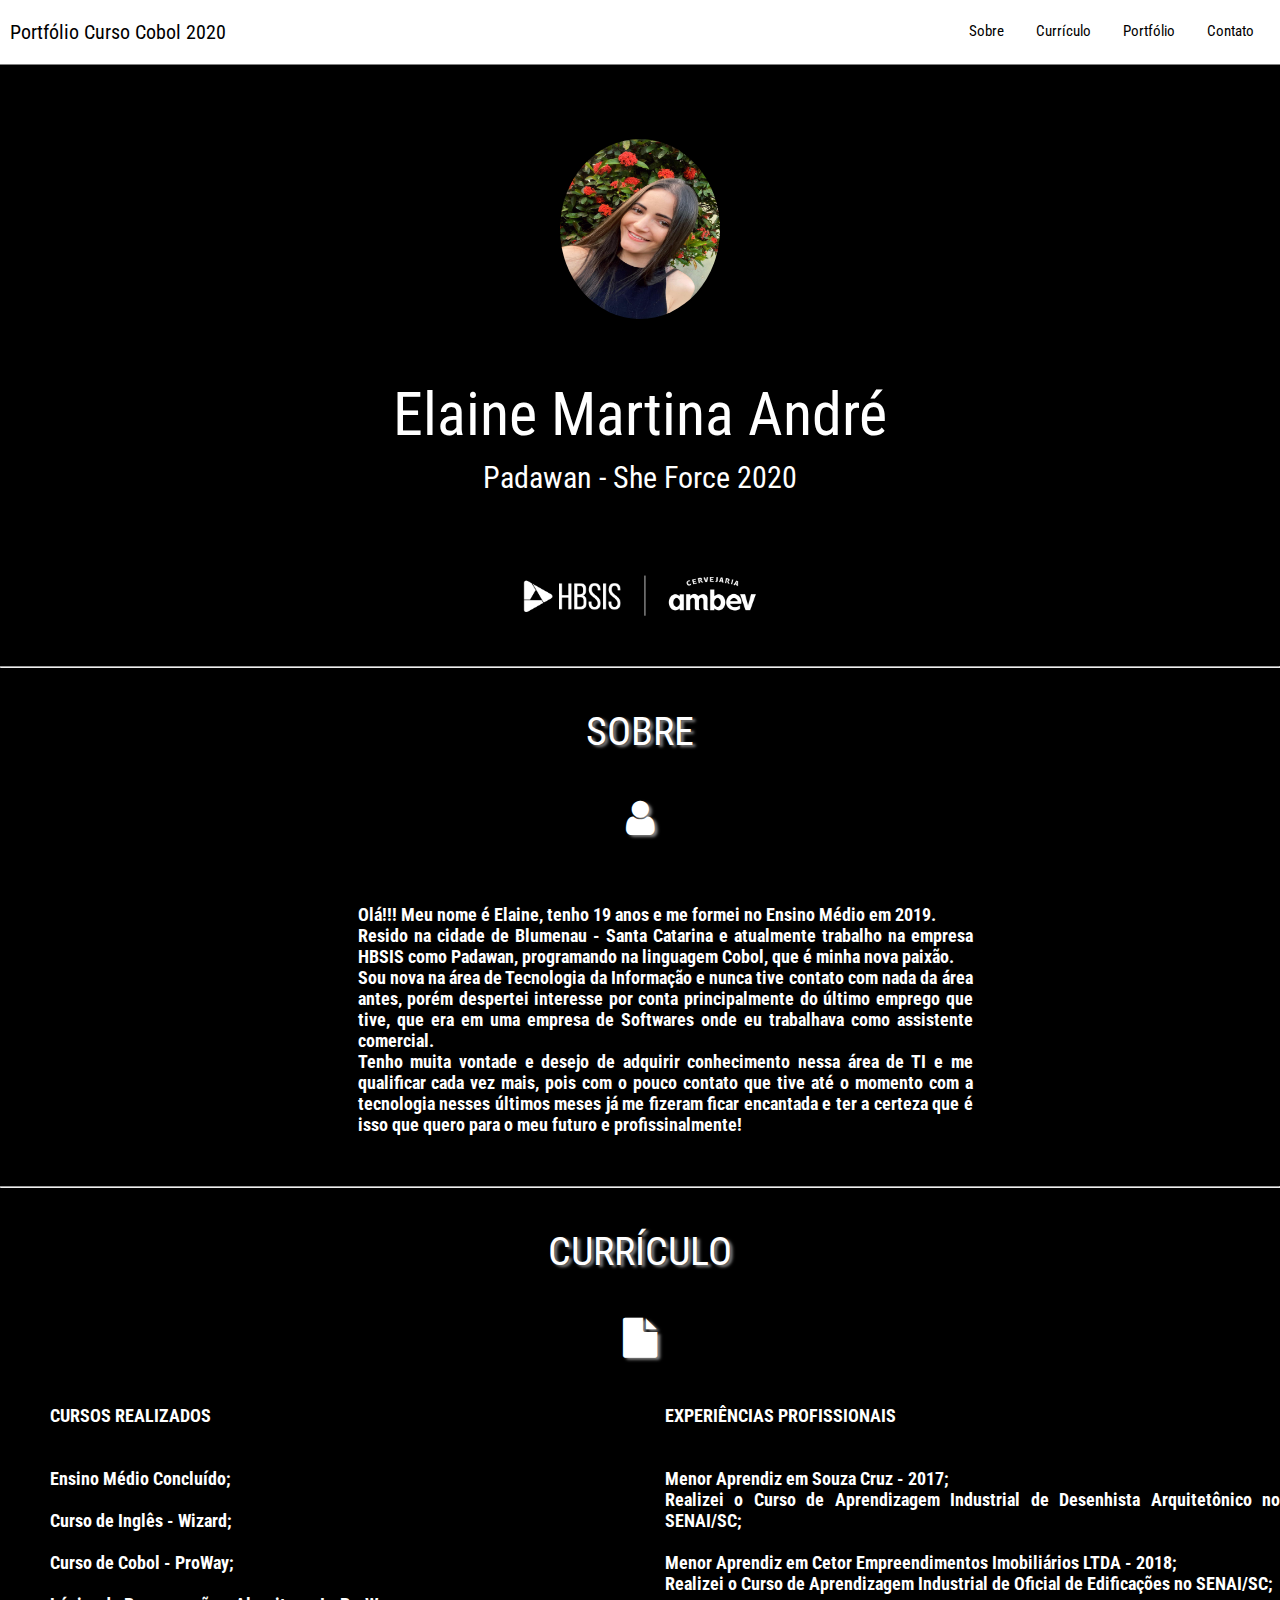
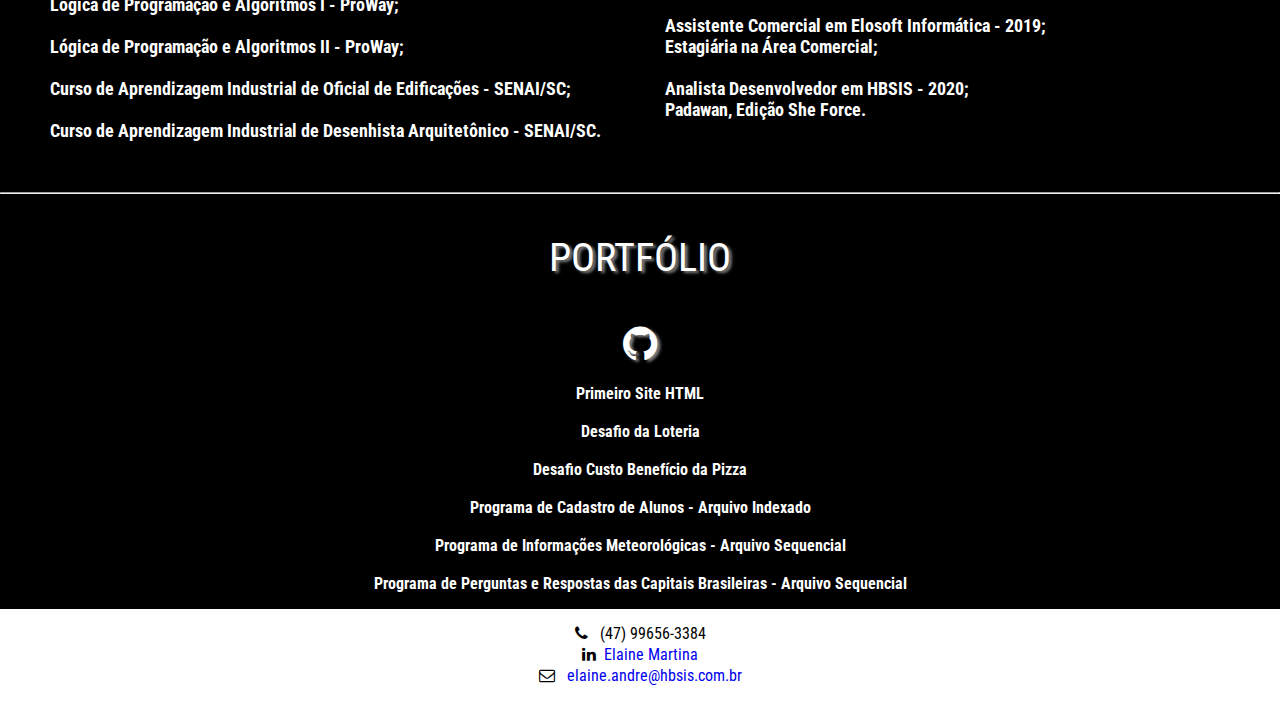
<file: index.html>
<!DOCTYPE html>
<html lang="en">

<head>
  <meta charset="UTF-8" />
  <title>Portfólio Elaine</title>
  <link href="https://stackpath.bootstrapcdn.com/font-awesome/4.7.0/css/font-awesome.min.css" rel="stylesheet" integrity="sha384-wvfXpqpZZVQGK6TAh5PVlGOfQNHSoD2xbE+QkPxCAFlNEevoEH3Sl0sibVcOQVnN" crossorigin="anonymous">
  <link href="https://fonts.googleapis.com/css2?family=Roboto+Condensed:wght@300&display=swap" rel="stylesheet">
  <link rel="stylesheet" href="CSS/style.css" />
</head>

<body>
  <header>
    <nav>
      <div id="title">
        <p>Portfólio Curso Cobol 2020</p>
      </div>
      <div id="subtitle">
        <a href="#sobre">Sobre</a>
        <a href="#curriculo">Currículo</a>
        <a href="#portfolio">Portfólio</a>
        <a href="#contato">Contato</a>
      </div>
    </nav>
  </header>

  <main>
    <div id="photo">
      <img class="img" src="img/elaine.jpeg" alt="Elaine">
    </div>

    <div> 
      <p class="introduction">Elaine Martina André</p>
      <p class="introduction-2">Padawan - She Force 2020</p>
    </div>

    <div id="photo">
      <img class="logoHb" src="img/hbsis.png" alt="Hbsis" width="250px">
    </div>

    <hr>
    <section id="sobre">
        <div class="sobre-title">
          <p class="titles">Sobre</p>
          <i class="fa fa-user" aria-hidden="true"></i>
        </div>
      <br>
      <div class="sobre-intro">
        <p class="sobre-texto">
          <b>
            Olá!!! Meu nome é Elaine, tenho 19 anos e me formei no Ensino Médio em 2019. <br>
            Resido na cidade de Blumenau - Santa Catarina e atualmente trabalho na empresa HBSIS como Padawan, programando na linguagem Cobol, que é minha nova paixão. <br>
            Sou nova na área de Tecnologia da Informação e nunca tive contato com nada da área antes, porém despertei interesse por conta principalmente do último emprego que tive, que era em uma empresa de Softwares onde eu trabalhava como assistente comercial. <br>         
            Tenho muita vontade e desejo de adquirir conhecimento nessa área de TI e me qualificar cada vez mais, pois com o pouco contato que tive até o momento com a tecnologia nesses últimos meses já me fizeram ficar encantada e ter a certeza que é isso que quero para o meu futuro e profissinalmente!
          </b>
        </p>
      </div>

    </section>
    <hr>
    <section id="curriculo">
      <div class="sobre-title">
        <p class="titles">Currículo</p>
        <i class="fa fa-file" aria-hidden="true"></i>
      </div>
      <div class="sobre-intro">
        <p class="sobre-texto">
          <b>
            CURSOS REALIZADOS
            <br>
            <br>
            <br>
            Ensino Médio Concluído; <br>
            <br>
            Curso de Inglês - Wizard; <br>
            <br>
            Curso de Cobol - ProWay; <br>
            <br>
            Lógica de Programação e Algoritmos I - ProWay; <br>
            <br>
            Lógica de Programação e Algoritmos II - ProWay; <br>
            <br>
            Curso de Aprendizagem Industrial de Oficial de Edificações - SENAI/SC; <br>
            <br>
            Curso de Aprendizagem Industrial de Desenhista Arquitetônico - SENAI/SC. 
          </b>
        </p>

        <p class="sobre-texto">        
          <b>
            EXPERIÊNCIAS PROFISSIONAIS
            <br>
            <br>
            <br>
            Menor Aprendiz em Souza Cruz - 2017; <br>
            Realizei o Curso de Aprendizagem Industrial de Desenhista Arquitetônico no SENAI/SC; <br>
            <br>
            Menor Aprendiz em Cetor Empreendimentos Imobiliários LTDA - 2018; <br>
            Realizei o Curso de Aprendizagem Industrial de Oficial de Edificações no SENAI/SC; <br>
            <br>
            Assistente Comercial em Elosoft Informática - 2019; <br>
            Estagiária na Área Comercial; <br>
            <br>
            Analista Desenvolvedor em HBSIS - 2020; <br>
            Padawan, Edição She Force. <br>
            <br>
         </b>
        </p>
      </div>
    </section>
    <hr>
    <section id="portfolio">
      <div class="sobre-title">
        <p class='titles'>Portfólio</p>
        <i class="fa fa-github" aria-hidden="true"></i>
      </div>
      <div class="sobre-intro2">
        <p class="">
          <b>          
            <a class="link-git" href="https://github.com/elainemartina/primeirosite" target="_blank">Primeiro Site HTML</a><br>
            <br>
            <a class="link-git" href="https://github.com/elainemartina/Desafio-loteria" target="_blank">Desafio da Loteria</a><br> 
            <br>  
            <a class="link-git" href="https://github.com/elainemartina/desafiopizza" target="_blank">Desafio Custo Benefício da Pizza</a><br>
            <br>
            <a class="link-git" href="https://github.com/elainemartina/Lista11-exercicio3-indexado" target="_blank">Programa de Cadastro de Alunos - Arquivo Indexado</a><br> 
            <br>
            <a class="link-git" href="https://github.com/elainemartina/Lista11-exercicio1-v2-sequencial" target="_blank">Programa de Informações Meteorológicas - Arquivo Sequencial</a><br>
            <br>
            <a class="link-git" href="https://github.com/elainemartina/Lista16-exercicio2-sequencial" target="_blank">Programa de Perguntas e Respostas das Capitais Brasileiras - Arquivo Sequencial</a><br>   
          </b>
        </p>
      </div>  
    </section>

  </main>

  <footer class="footer">
    <section id="contato">
        <div class="footer-item"><i class="fa fa-phone" aria-hidden="true"></i> &nbsp; (47) 99656-3384</div>
        <div  class="footer-item"><i class="fa fa-linkedin" aria-hidden="true"></i> &nbsp;<a href="https://www.linkedin.com/in/elaine-martina-andr%C3%A9-12169617a/">Elaine Martina</a></div>
        <div  class="footer-item"><i class="fa fa-envelope-o" aria-hidden="true"></i> &nbsp; <a href="mailto:elaine.andre@hbsis.com.br">elaine.andre@hbsis.com.br</a></div>
    </section>
  </footer>
</body>

</html>
</file>
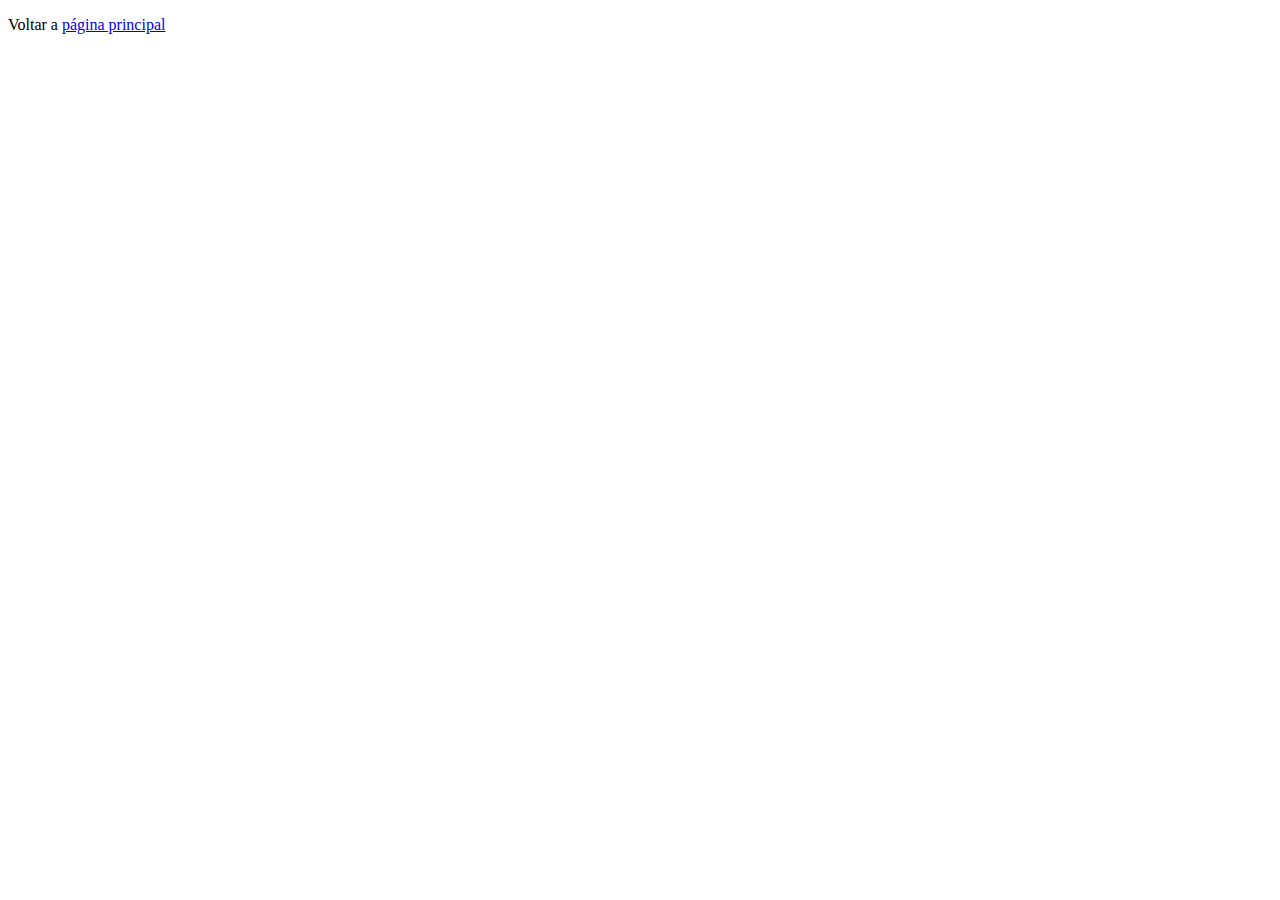
<file: pagina/css.html>
<!DOCTYPE html>
<html lang="en">
<head>
   <meta charset="UTF-8">
   <meta name="viewport" content="width=device-width, initial-scale=1.0">
   <title>CSS</title>
</head>
<body>
   <p>
      Voltar a <a href="../index.html">página principal</a>
   </p>
</body>
</html>
</file>
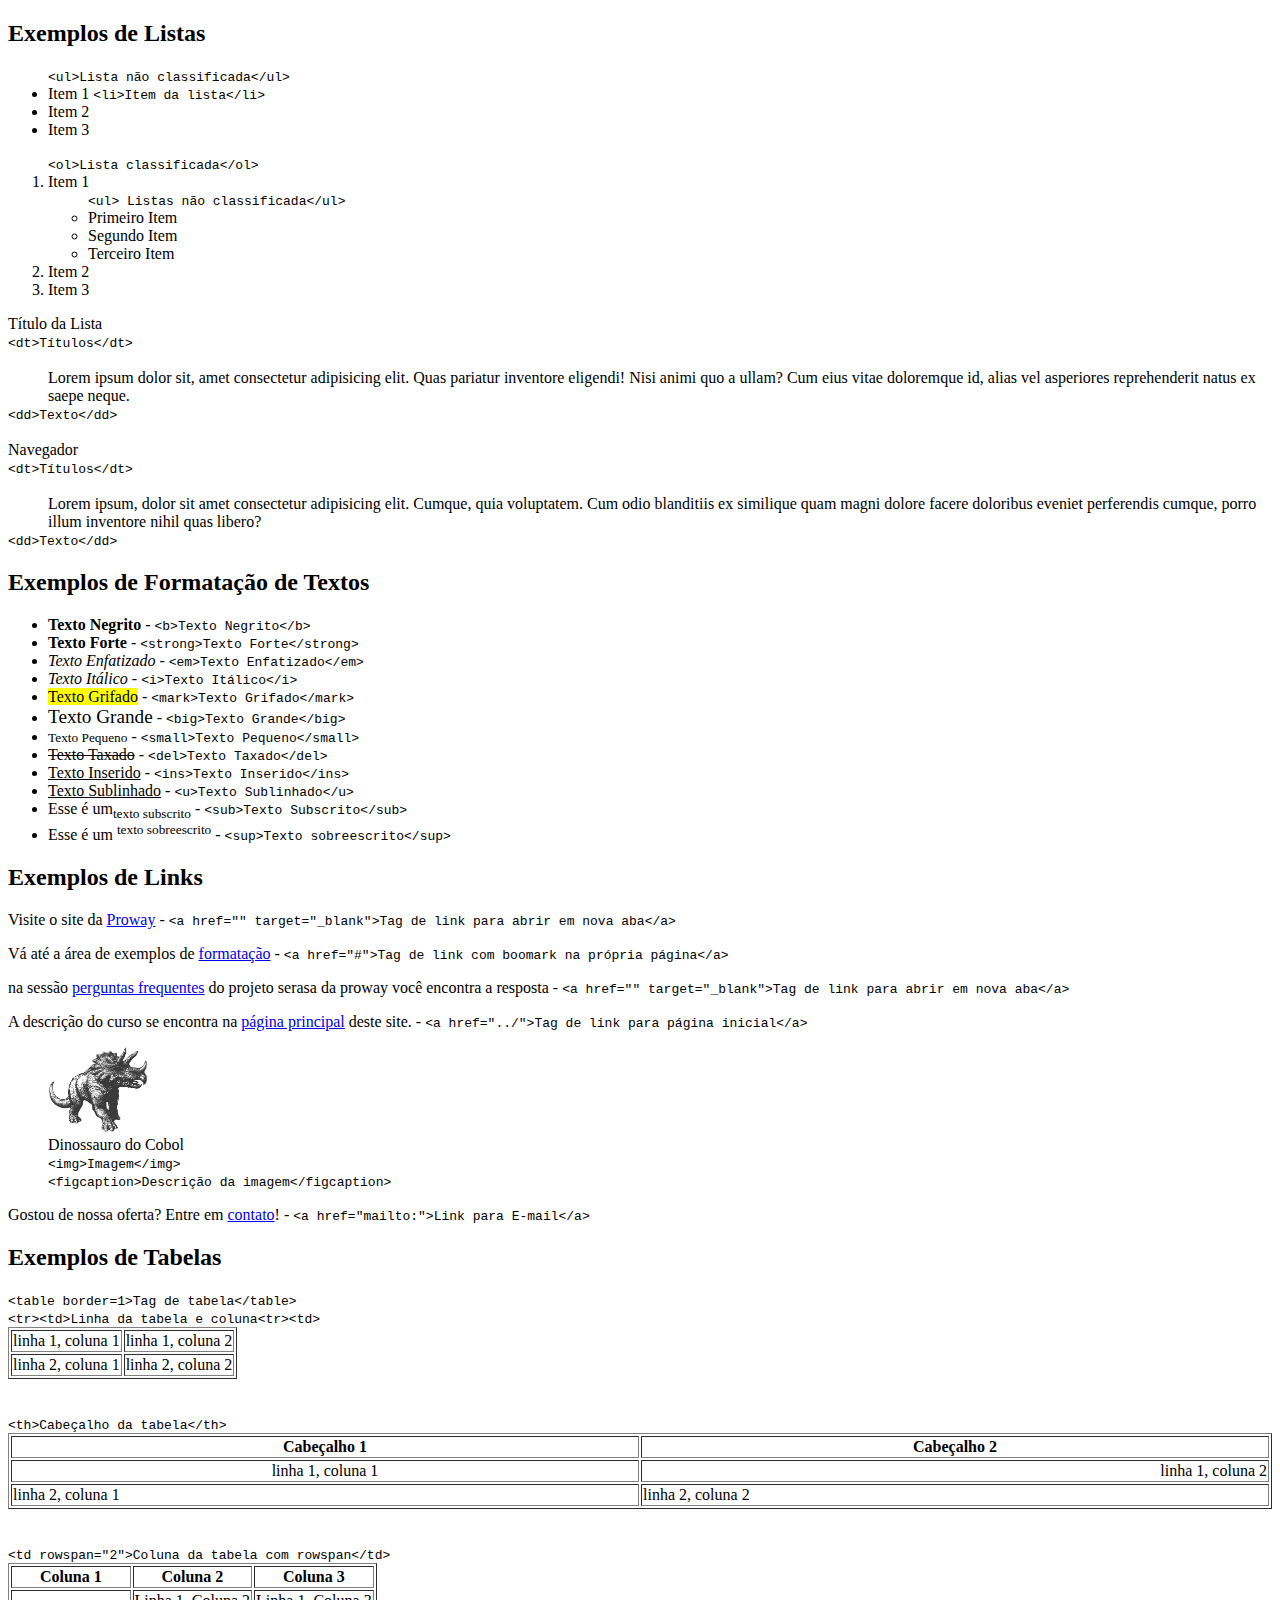
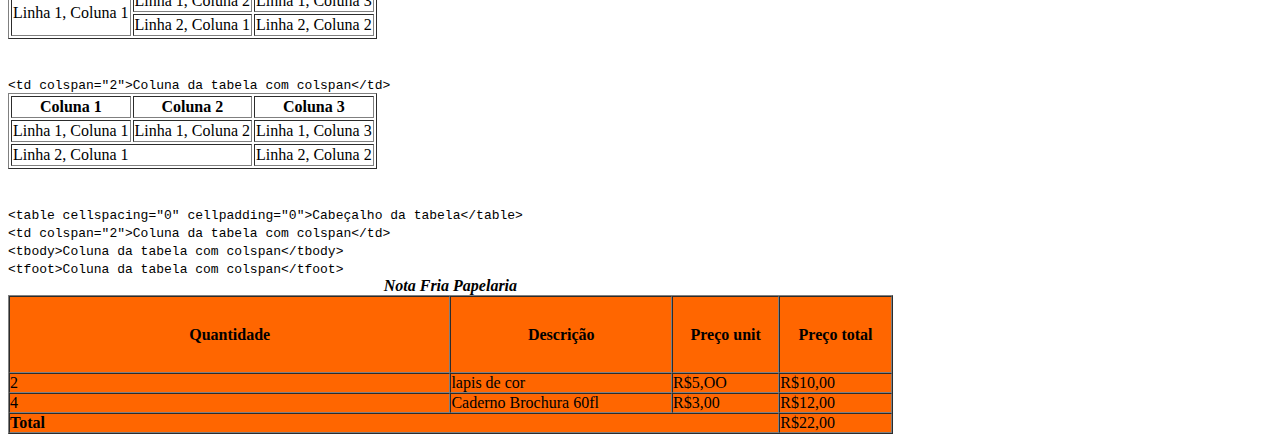
<file: pagina/doc.html>
<!DOCTYPE html>
<html lang="en">
<head>
    <meta charset="UTF-8">
    <title>DOC</title>
</head>
<body>

        <!-- Exemplos de Listas -->
    <h2>Exemplos de Listas</h2>

    <ul> 
        <code>&lt;ul&gt;Lista não classificada&lt;/ul&gt;</code>
        <li>Item 1 <code>&lt;li&gt;Item da lista&lt;/li&gt;</code></li>
        <li>Item 2</li>
        <li>Item 3</li>
   </ul>

    <ol> <code>&lt;ol&gt;Lista classificada&lt;/ol&gt;</code>
        <li>Item 1</li>
        <ul> <code>&lt;ul&gt; Listas não classificada&lt;/ul&gt;</code>
            <li>Primeiro Item</li>
            <li>Segundo Item</li>
            <li>Terceiro Item</li>
       </ul>
        <li>Item 2</li>
        <li>Item 3</li>
    </ol>

    <dl>
        <dt>Título da Lista</dt> <code>&lt;dt&gt;Títulos&lt;/dt&gt;</code>
        <BR></BR>
        <dd>
            Lorem ipsum dolor sit, amet consectetur adipisicing elit. Quas pariatur inventore eligendi! Nisi animi quo a ullam? Cum eius vitae doloremque id, alias vel asperiores reprehenderit natus ex saepe neque.
        </dd>
        <code>&lt;dd&gt;Texto&lt;/dd&gt;</code>
        <BR></BR>

        <dt>Navegador</dt> <code>&lt;dt&gt;Títulos&lt;/dt&gt;</code>
        <BR></BR>
        <dd>
            Lorem ipsum, dolor sit amet consectetur adipisicing elit. Cumque, quia voluptatem. Cum odio blanditiis ex similique quam magni dolore facere doloribus eveniet perferendis cumque, porro illum inventore nihil quas libero?
        </dd>
        <code>&lt;dd&gt;Texto&lt;/dd&gt;</code>
    </dl>

    <!-- Exemplos de Formatação de Textos -->
    <h2 id="formatação"> Exemplos de Formatação de Textos</h2>

    <ul>
        <li>
            <b>Texto Negrito</b> - <code>&lt;b&gt;Texto Negrito&lt;/b&gt;</code>
        </li>
        <li>
          <strong>Texto Forte</strong> - <code>&lt;strong&gt;Texto Forte&lt;/strong&gt;</code>
        </li>
        <li>
            <em>Texto Enfatizado</em> - <code>&lt;em&gt;Texto Enfatizado&lt;/em&gt;</code>
        </li>
        <li>
            <i>Texto Itálico</i> - <code>&lt;i&gt;Texto Itálico&lt;/i&gt;</code>
        </li>
        <li>
            <mark>Texto Grifado</mark> - <code>&lt;mark&gt;Texto Grifado&lt;/mark&gt;</code>
        </li>
        <li>
            <big>Texto Grande</big> - <code>&lt;big&gt;Texto Grande&lt;/big&gt;</code>
        </li>
        <li>
            <small>Texto Pequeno</small> - <code>&lt;small&gt;Texto Pequeno&lt;/small&gt;</code>
        </li>
        <li>
            <del>Texto Taxado</del> - <code>&lt;del&gt;Texto Taxado&lt;/del&gt;</code>
        </li>
        <li>
            <ins>Texto Inserido</ins> - <code>&lt;ins&gt;Texto Inserido&lt;/ins&gt;</code>
        </li>
        <li>
            <u>Texto Sublinhado</u> - <code>&lt;u&gt;Texto Sublinhado&lt;/u&gt;</code>
        </li>
        <li>
          Esse é um<sub>texto subscrito</sub> - <code>&lt;sub&gt;Texto Subscrito&lt;/sub&gt;</code>
        </li>
        <li>
            Esse é um <sup>texto sobreescrito</sup> - <code>&lt;sup&gt;Texto sobreescrito&lt;/sup&gt;</code>
        </li>
    </ul>

<!-- Exemplos de Links -->
    <h2>Exemplos de Links</h2>

    <!-- Link para outro site -->
    <p>
        Visite o site da <a href="https://www.proway.com.br/" target="_blank">Proway</a> - <code>&lt;a href="" target="_blank"&gt;Tag de link para abrir em nova aba&lt;/a&gt;</code>
    </p>

    <!-- Link para um boomark na propria página -->
    <p>
        Vá até a área de exemplos de <a href="#formatação">formatação</a> - <code>&lt;a href="#"&gt;Tag de link com boomark na própria página&lt;/a&gt;</code>
    </p>

       <!-- Link para um boomark na propria página -->
       <p>
           na sessão <a href="http://serasa.proway.com.br/" target="_blank">perguntas frequentes</a> do projeto serasa da proway você encontra a resposta - <code>&lt;a href="" target="_blank"&gt;Tag de link para abrir em nova aba&lt;/a&gt;</code>
       </p>

       <!-- Link para uma página do próprio site -->
       <p>
           A descrição do curso se encontra na <a href="../index.html">página principal</a> deste site. - <code>&lt;a href="../"&gt;Tag de link para página inicial&lt;/a&gt;</code>
       </p>

       <!-- Link em uma imagem/figura -->

       <a href="https://pt.wikipedia.org/wiki/COBOL"></a>
       
       <figure>
           
           <img src="../img/cobol.png" alt="dinosauro da programação" width=100>
      
           <figcaption>Dinossauro do Cobol</figcaption>
           <code>&lt;img&gt;Imagem&lt;/img&gt;</code><br>
           <code>&lt;figcaption&gt;Descrição da imagem&lt;/figcaption&gt;</code>
       </figure>  
    
       </a>  


           <!-- Link para E-mail -->
           <p>
               Gostou de nossa oferta? Entre em <a href="mailto:elainemartina.a@gmail.com?subject=Contato&body=Estou entrando em contato referente a oferta">contato</a>! - <code>&lt;a href="mailto:"&gt;Link para E-mail&lt;/a&gt;</code>
           </p>

           <h2>Exemplos de Tabelas</h2>

           <table border="1">
           <code>&lt;table border=1&gt;Tag de tabela&lt;/table&gt;</code><br>
           <code>&lt;tr&gt;&lt;td&gt;Linha da tabela e coluna&lt;tr&gt;&lt;td&gt;</code>

               <tr><td>linha 1, coluna 1</td> <td>linha 1, coluna 2</td></tr> 
               
               <tr><td>linha 2, coluna 1</td> <td>linha 2, coluna 2</td></tr>
           </table>
           <BR></BR>

           <!-- Tabela com 2 linhas de dados, 1 linha de cabeçalho e 2 colunas -->
           <code>&lt;th&gt;Cabeçalho da tabela&lt;/th&gt;</code><br>
           <table border=1 width=100%> 
               <tr>
                   <th>Cabeçalho 1</th>
                   <th>Cabeçalho 2</th>
               </tr>

               <tr>
                   <td><center>linha 1, coluna 1</center></td>
                   <td align="right">linha 1, coluna 2</td>
                </tr>

                <tr>
                    <td>linha 2, coluna 1</td>
                    <td>linha 2, coluna 2</td>
                 </tr>
           </table>
           <BR></BR>

    <!-- Tabela Exemplo de linhas mescladas usando rowspan -->
        <code>&lt;td rowspan="2"&gt;Coluna da tabela com rowspan&lt;/td&gt;</code><br>
         <table border=1>
               <tr>
                   <th>Coluna 1</th>
                   <th>Coluna 2</th>
                   <th>Coluna 3</th>
               </tr>
               <tr>
                   <td rowspan="2">Linha 1, Coluna 1</td>
                   <td>Linha 1, Coluna 2</td>
                   <td>Linha 1, Coluna 3</td>
               </tr>
               <tr>
                   <td>Linha 2, Coluna 1</td>
                   <td>Linha 2, Coluna 2</td>
               </tr>
           </table>
           <BR></BR>

<!-- Tabela Exemplo de colunas mescladas usando colspan -->
<code>&lt;td colspan="2"&gt;Coluna da tabela com colspan&lt;/td&gt;</code><br>
           <table border=1>
            <tr>
                <th>Coluna 1</th>
                <th>Coluna 2</th>
                <th>Coluna 3</th>
            </tr>
            <tr>
                <td>Linha 1, Coluna 1</td>
                <td>Linha 1, Coluna 2</td>
                <td>Linha 1, Coluna 3</td>
            </tr>
            <tr>
                <td colspan="2">Linha 2, Coluna 1</td>
                <td>Linha 2, Coluna 2</td>
            </tr>
        </table>
<br></br>

        <!-- Tabela -->
        <code>&lt;table cellspacing="0" cellpadding="0"&gt;Cabeçalho da tabela&lt;/table&gt;</code><br>
        <code>&lt;td colspan="2"&gt;Coluna da tabela com colspan&lt;/td&gt;</code><br>
        <code>&lt;tbody&gt;Coluna da tabela com colspan&lt;/tbody&gt;</code><br>
        <code>&lt;tfoot&gt;Coluna da tabela com colspan&lt;/tfoot&gt;</code><br>

        <center>
        <table width=70% border=1 cellspacing="0" cellpadding="0" bgcolor="#ff6600" align="left">
            <caption><strong><i>Nota Fria Papelaria</i></strong></caption>
            <thead>
                <tr>
                    <th width="50%" height="75">Quantidade</th>
                    <th>Descrição</th>
                    <th>Preço unit</th>
                    <th>Preço total</th>
                </tr>    
            </thead>

            <tbody>
                <tr>
                    <td>2</td>
                    <td>lapis de cor</td>
                    <td>R$5,OO</td>
                    <td>R$10,00</td>
                </tr>
                <tr>
                    <td>4</td>
                    <td>Caderno Brochura 60fl</td>
                    <td>R$3,00</td>
                    <td>R$12,00</td>
                </tr>
            </tbody>

            <tfoot>
                <tr>
                    <td colspan="3"><b>Total</b></td>
                    <td>R$22,00</td>
                </tr>
            </tfoot>
        </table>
    </center>
    
</body>
</html>
</file>
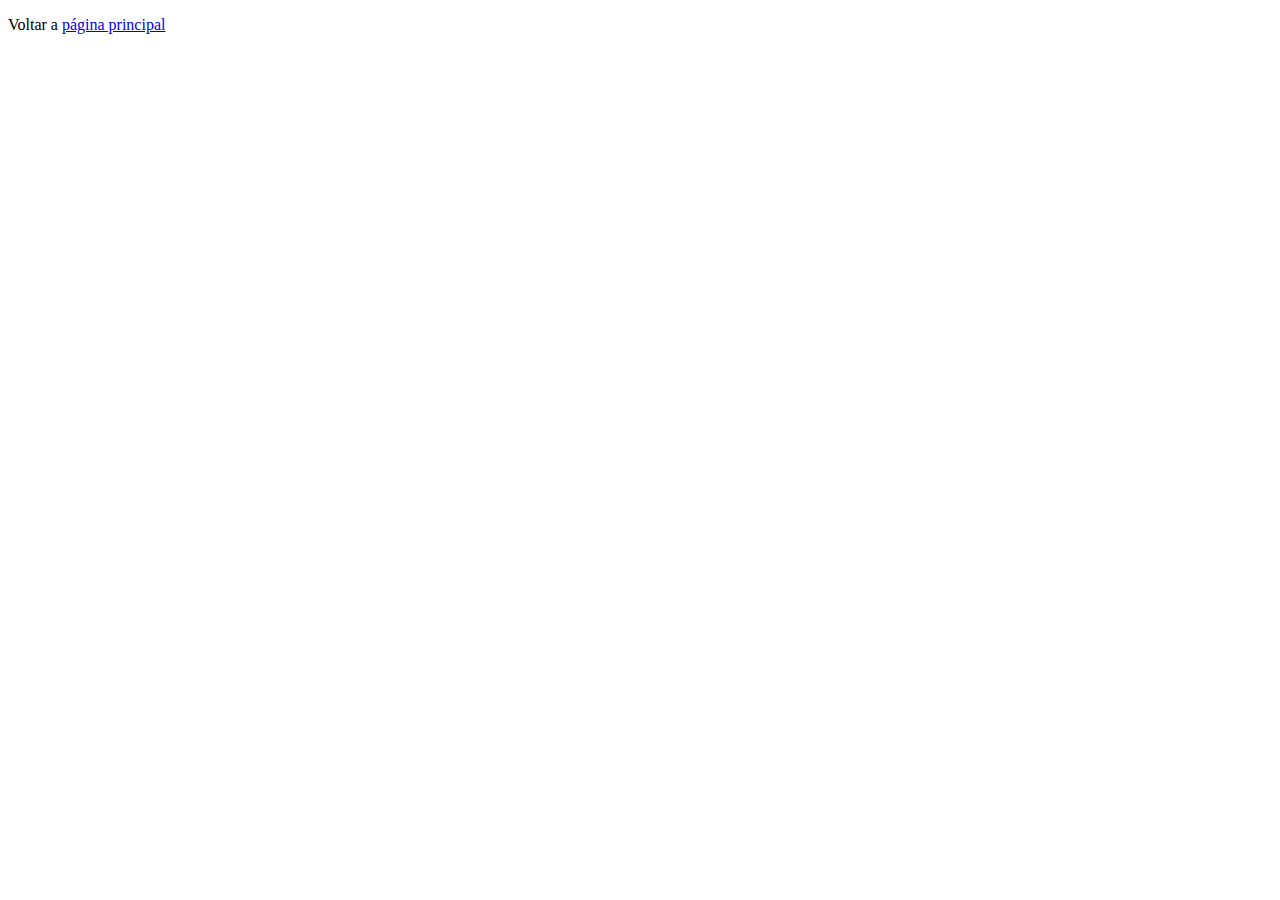
<file: pagina/javascript.html>
<!DOCTYPE html>
<html lang="en">
<head>
   <meta charset="UTF-8">
   <meta name="viewport" content="width=device-width, initial-scale=1.0">
   <title>JS</title>
</head>
<body>
   <p>
      Voltar a <a href="../index.html">página principal</a>
   </p>
</body>
</html>
</file>
<file: CSS/style.css>
/* Margem Geral */
body {
    margin: 0 auto;
    font-family: 'Roboto Condensed', sans-serif;
    background-color: black;
  }

  /*CSS Menu */
  nav {
    overflow: hidden;
    background-color: #ffffff;
    padding: 0px 10px 0px 10px;
    box-shadow: 0px 1px grey;
  }
  
  /* CSS Menu Link */
  nav a {
    text-align: center;
    text-decoration: none;
    float: left;
    color: black;
    font-size: 15px;
    padding: 14px 16px;
    margin-top: 8px;

  }
  nav a:hover {
    background: #ddd;
    color: black;
  }

/* Título Menu (Elaine...) */
  #title{
    float: left;
    font-size: 20px;
  }

  /* Subtitulos Menu */
  #subtitle{
    float: right;
  }
  
  #photo {
    display: flex;
    align-items: center;
    justify-content: center;
  }

  .img{
    margin-top: 75px;
    width: 160px;
    height: 180px;
    border-radius: 75%;
  }

  .introduction{
    color: white;
    text-align: center;
    font-size: 60px;
  }

  .introduction-2{
    color: white;
    text-align: center;
    font-size: 30px;
    margin-top: -50px;
  }

  hr {
    color: white;
  }

  #sobre{
    text-align: center;
    color: white;
  }
  
  .sobre-title {
    font-size: 40px;
    text-shadow: 3px 2px 3px grey; 
  }
  .sobre-intro {
    display: flex;
    padding-left: 50px;
    justify-content: center;
  }
  .sobre-intro2 {
    display: flex;  
    justify-content: center;
  }

  .sobre-texto {
    padding: 25px 0px 25px 0px;
    font-size: large;
    width: 50%;
    text-align: justify;
  }

  #curriculo {
    text-align: center;
    width: 100%;
    color: white;
  }
  
  #portfolio {
    text-align: center;
    color: white;
  }

  .titles {
    color: white;
    text-transform: uppercase;
  }

  footer {
    background-color: #fff;
  }

  #contato {
    padding: 15px;
    color: black;
  }

  #contato a {
    text-decoration: none;
  }

  .footer-item {
    margin-bottom: 2px;
    text-align: center;
  }

  .link-git {
    color: white;
    text-decoration: none;
  }
</file>
